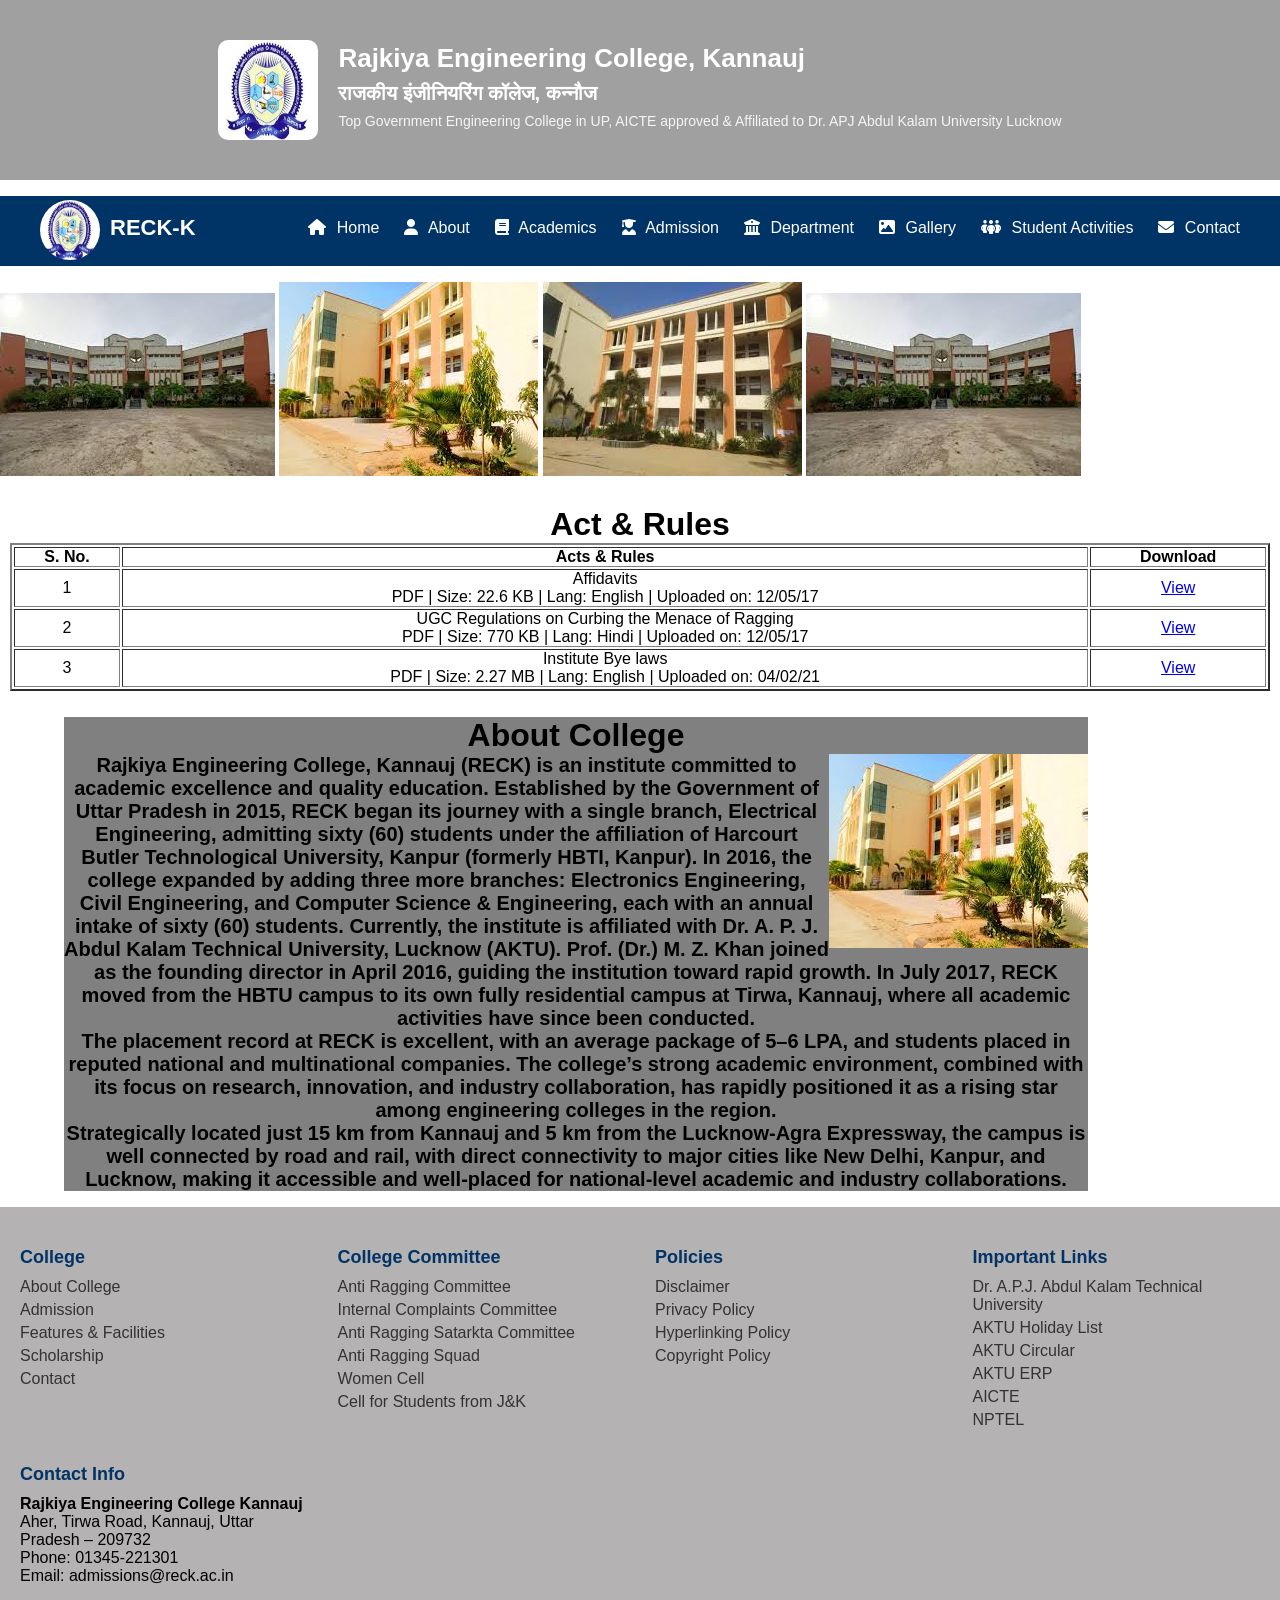
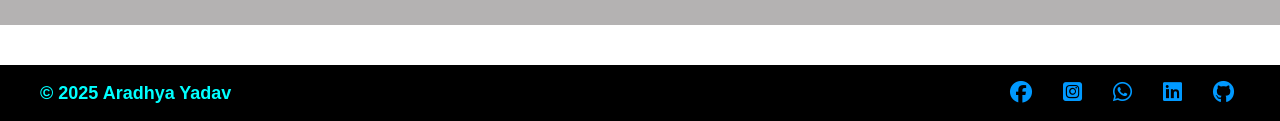
<file: about.html>
<!DOCTYPE html>
<html lang="en">
<head>
  <meta charset="UTF-8">
  <meta name="viewport" content="width=device-width, initial-scale=1.0">
  <title>RECK -K College</title>

  <!-- Font Awesome -->
  <link rel="stylesheet" href="https://cdnjs.cloudflare.com/ajax/libs/font-awesome/6.4.0/css/all.min.css">

  <!-- External CSS -->
  <link rel="stylesheet" href="index.css">
  <link rel="stylesheet" href="about.html">
  <link rel="stylesheet" href="campus.html">
  <style>
    .item{
        margin-top: 1rem;
        display: flex;
        flex-direction: column;
        text-align: center;
        padding: 10px;
    }
    .about img{
        float: right;
        
    }
    .about{
        margin-left: 4rem;
        text-align: center;
        max-width: 80%;
        background: grey;
        margin-top: 1rem;
        margin-bottom: 1rem;
    }
    .about p{
        font-size: 20px;
        font-weight: 700;
    }
  </style>
</head>
<body>
  <!-- Top Section -->
  <div class="top">
    <div class="content">
      <div class="left">
        <img src="./Asets/download.jpg" width="100" height="100" alt="College Logo">
        <div class="text">
          <h1>Rajkiya Engineering College, Kannauj</h1>
          <h2>राजकीय इंजीनियरिंग कॉलेज, कन्नौज</h2>
          <p>Top Government Engineering College in UP, AICTE approved & Affiliated to Dr. APJ Abdul Kalam University Lucknow</p>
        </div>
      </div>
    </div>
  </div>
   <!-- Navigation Bar -->
  <div class="header" id="home">
    <nav>
      <div class="logo-title">
        <img src="./Asets/download.jpg" alt="">
        <h1>RECK-K</h1>
      </div>
       <div class="menu-toggle"><i class="fa-solid fa-bars"></i></div>
      <div class="nav-links">
        <a href="index.html"><i class="fa-solid fa-house"></i> Home</a>
        <a href="about.html"><i class="fa-solid fa-user"></i> About</a>
        <a href="academics.html"><i class="fa-solid fa-book"></i> Academics</a>
        <a href="admission.html"><i class="fa-solid fa-user-graduate"></i> Admission</a>
        <a href="department.html"><i class="fa-solid fa-building-columns"></i> Department</a>
        <a href="gallery.html"><i class="fa-solid fa-image"></i> Gallery</a>
        <a href="student-activity.html"><i class="fa-solid fa-people-group"></i> Student Activities</a>
        <a href="contact.html"><i class="fa-solid fa-envelope"></i> Contact</a>
      </div>
    </nav>
  </div>

  <div class="main">
    <img src="./Asets/download (1).jpg" alt="">
    <img src="./Asets/download (2).jpg" alt="">
     <img src="./Asets/download (3).jpg" alt="">
     <img src="./Asets/download (1).jpg" alt="">
  </div>

      <div class="item">
         <h1>Act & Rules</h1>
       <table border="2">
    <thead>
        <tr>
            <th>S. No.</th>
            <th>Acts & Rules</th>
            <th>Download</th>
        </tr>
    </thead>
    <tbody>
        <tr>
            <td>1</td>
            <td>Affidavits
                <p>PDF | Size: 22.6 KB | Lang: English | Uploaded on: 12/05/17</p>
            </td>
            <td><a href="#">View</a></td>
        </tr>

        <tr>
            <td>2</td>
            <td>UGC Regulations on Curbing the Menace of Ragging
                <p>PDF | Size: 770 KB | Lang: Hindi | Uploaded on: 12/05/17</p>
            </td>
            <td><a href="#">View</a></td>
        </tr>

        <tr>
            <td>3</td>
            <td>Institute Bye laws
                <p>PDF | Size: 2.27 MB | Lang: English | Uploaded on: 04/02/21</p>
            </td>
            <td><a href="#">View</a></td>
        </tr>
    </tbody>
</table>
      </div>

      <div class="about">
        <h1>About College</h1>
        <img src="./Asets/download (2).jpg" alt="">
        <p>Rajkiya Engineering College, Kannauj (RECK) is an institute committed to academic
             excellence and quality education. Established by the Government of Uttar Pradesh in 2015,
              RECK began its journey with a single branch, Electrical Engineering, admitting sixty (60)
               students under the affiliation of Harcourt Butler Technological University, Kanpur (formerly HBTI, Kanpur). 
               In 2016, the college expanded by adding three more branches: Electronics Engineering, Civil Engineering, and Computer Science & Engineering,
                each with an annual intake of sixty (60) students. Currently, the institute is affiliated with
                 Dr. A. P. J. Abdul Kalam Technical University, Lucknow (AKTU).
                 Prof. (Dr.) M. Z. Khan joined as the founding director in April 2016, 
                 guiding the institution toward rapid growth. In July 2017, RECK moved from the HBTU campus to its own
                  fully residential campus at Tirwa, Kannauj, where all academic activities have since been conducted.
                </p>

                <p>The placement record at RECK is excellent, with an average package of 5–6 
                    
                    LPA, and students placed in reputed national and multinational companies.
                     The college’s strong academic environment, combined with its focus on research, innovation, 
                     and industry collaboration, has rapidly positioned it as a rising star among engineering colleges in the region.</p>

                     <p>Strategically located just 15 km from Kannauj and 5 km from the Lucknow-Agra Expressway, 
                        the campus is well connected by road and rail, with direct connectivity to major cities like New Delhi,
                         Kanpur, and Lucknow, making it accessible and well-placed for national-level academic and industry 
                         collaborations.

</p>
      </div>

       <section class="info-section">
    <div class="info-box">
      <h3>College</h3>
      <ul>
        <li><a href="#">About College</a></li>
        <li><a href="#">Admission</a></li>
        <li><a href="#">Features & Facilities</a></li>
        <li><a href="#">Scholarship</a></li>
        <li><a href="#">Contact</a></li>
      </ul>
    </div>

    <div class="info-box">
      <h3>College Committee</h3>
      <ul>
        <li><a href="#">Anti Ragging Committee</a></li>
        <li><a href="#">Internal Complaints Committee</a></li>
        <li><a href="#">Anti Ragging Satarkta Committee</a></li>
        <li><a href="#">Anti Ragging Squad</a></li>
        <li><a href="#">Women Cell</a></li>
        <li><a href="#">Cell for Students from J&K</a></li>
      </ul>
    </div>

    <div class="info-box">
      <h3>Policies</h3>
      <ul>
        <li><a href="#">Disclaimer</a></li>
        <li><a href="#">Privacy Policy</a></li>
        <li><a href="#">Hyperlinking Policy</a></li>
        <li><a href="#">Copyright Policy</a></li>
      </ul>
    </div>

    <div class="info-box">
      <h3>Important Links</h3>
      <ul>
        <li><a href="#">Dr. A.P.J. Abdul Kalam Technical University</a></li>
        <li><a href="#">AKTU Holiday List</a></li>
        <li><a href="#">AKTU Circular</a></li>
        <li><a href="#">AKTU ERP</a></li>
        <li><a href="#">AICTE</a></li>
        <li><a href="#">NPTEL</a></li>
      </ul>
    </div>

    <div class="info-box">
      <h3>Contact Info</h3>
      <p><strong>Rajkiya Engineering College Kannauj</strong></p>
      <p>Aher, Tirwa Road, Kannauj, Uttar Pradesh – 209732</p>
      <p>Phone: 01345-221301</p>
      <p>Email: admissions@reck.ac.in</p>
    </div>
  </section>

 




    <!-- Footer -->
  <footer>
    <div class="footer-content">
      <div class="para">
        <p>© 2025 Aradhya Yadav</p>
      </div>
      <div class="last">
        <a href="https://facebook.com"><i class="fa-brands fa-facebook"></i></a>
        <a href="https://instagram.com"><i class="fa-brands fa-square-instagram"></i></a>
        <a href="https://web.whatsapp.com"><i class="fa-brands fa-whatsapp"></i></a>
        <a href="https://linkedin.com"><i class="fa-brands fa-linkedin"></i></a>
        <a href="https://github.com"><i class="fa-brands fa-github"></i></a>
      </div>
    </div>
  </footer>
  <script src="index.js"></script>
</body>
</html>
</file>
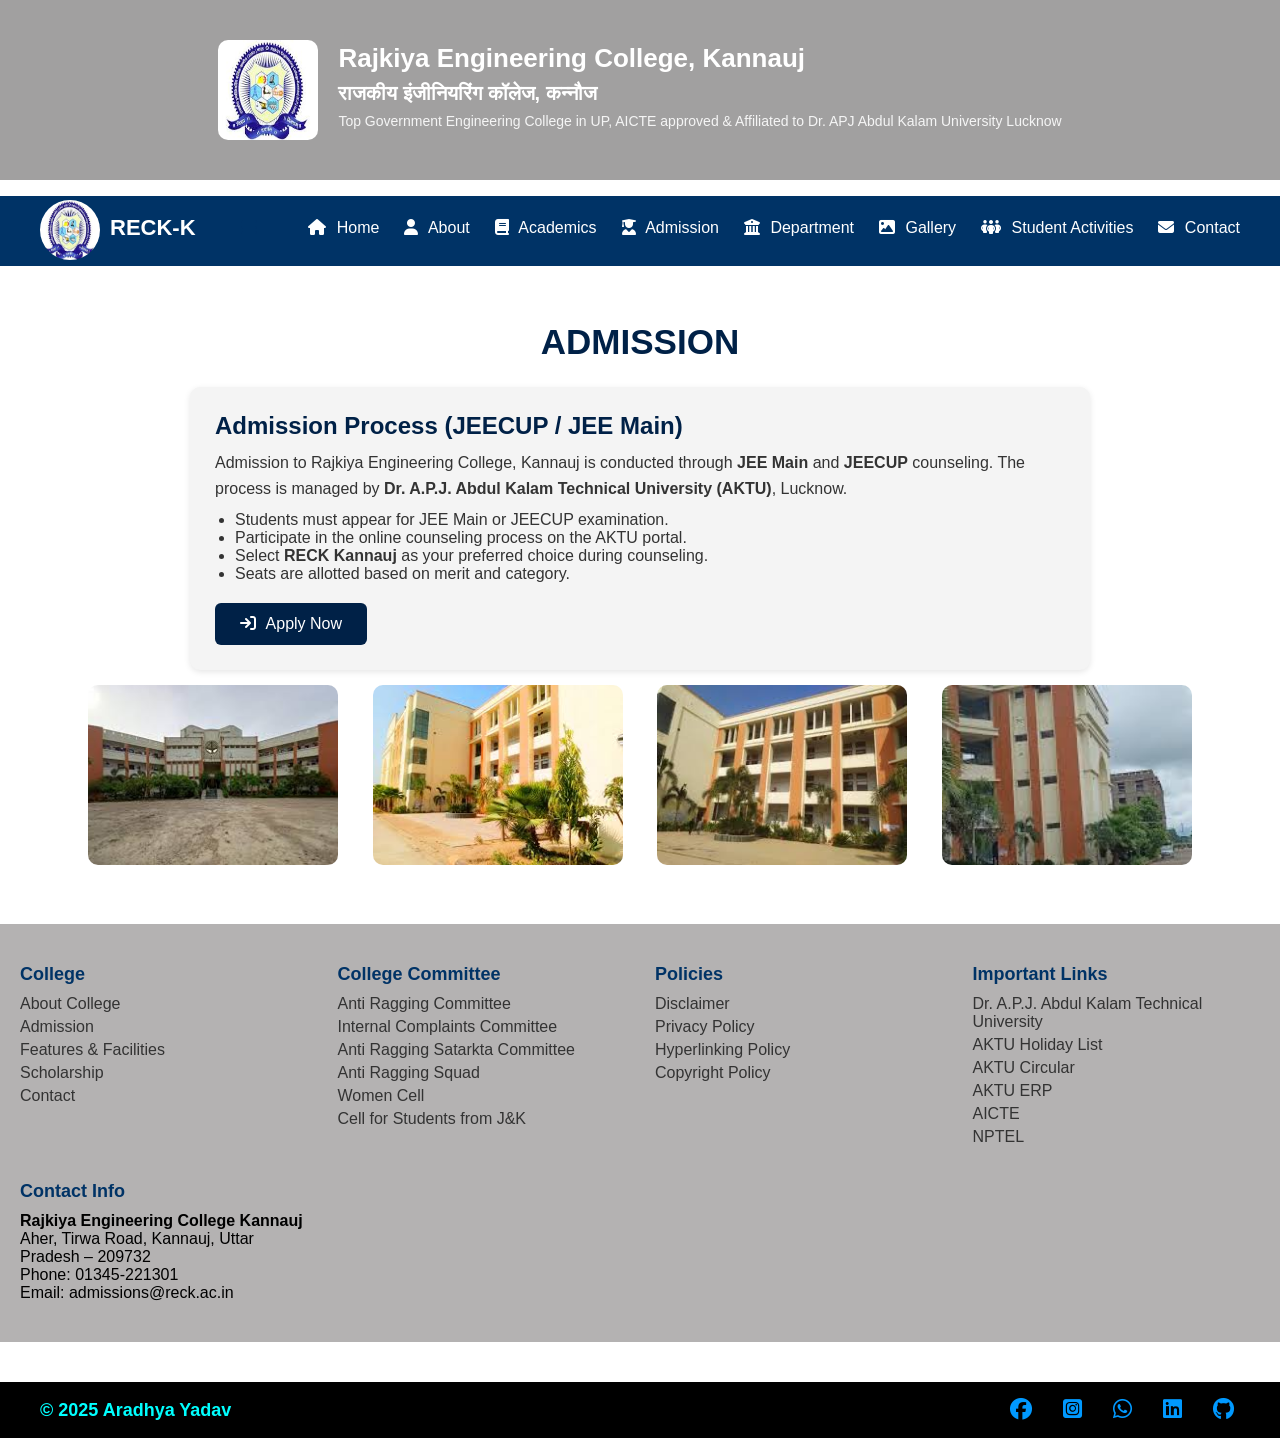
<file: admission.html>
<!DOCTYPE html>
<html lang="en">
<head>
  <meta charset="UTF-8">
  <meta name="viewport" content="width=device-width, initial-scale=1.0">
  <title>RECK -K College</title>

  <!-- Font Awesome -->
  <link rel="stylesheet" href="https://cdnjs.cloudflare.com/ajax/libs/font-awesome/6.4.0/css/all.min.css">

  <!-- External CSS -->
  <link rel="stylesheet" href="index.css">
  
  <style>
    .info-section {
      background-color: #b4b2b2;
      padding: 40px 20px;
      display: grid;
      grid-template-columns: repeat(auto-fit, minmax(250px, 1fr));
      gap: 30px;
    }

    .info-box h3 {
      color: #003366;
      margin-bottom: 10px;
      font-size: 18px;
    }

    .info-box ul {
      list-style: none;
      padding: 0;
    }

    .info-box ul li {
      margin: 5px 0;
    }

    .info-box a {
      text-decoration: none;
      color: #333;
      transition: 0.3s;
    }

    .info-box a:hover {
      color: #0073e6;
    }

    /* Admission Section */
    .campus {
      text-align: center;
      padding: 40px;
    }

    .campus h1 {
      color: #002147;
      font-size: 35px;
      margin-bottom: 25px;
    }

    .admission-details {
      max-width: 900px;
      margin: 0 auto;
      background-color: #f4f4f4;
      padding: 25px;
      border-radius: 10px;
      box-shadow: 0 2px 6px rgba(0, 0, 0, 0.1);
      text-align: left;
    }

    .admission-details h2 {
      color: #002147;
      margin-bottom: 10px;
    }

    .admission-details p {
      margin-bottom: 10px;
      line-height: 1.6;
      color: #333;
    }

    .admission-details ul {
      margin-left: 20px;
      color: #333;
    }

    .apply-btn {
      display: inline-block;
      margin-top: 20px;
      background-color: #002147;
      color: white;
      padding: 12px 25px;
      border-radius: 6px;
      font-size: 16px;
      text-decoration: none;
      transition: 0.3s;
    }

    .apply-btn:hover {
      background-color: #0073e6;
    }

    .campus img {
      width: 250px;
      height: 180px;
      margin: 15px;
      border-radius: 10px;
      transition: transform 0.3s;
      object-fit: cover;
    }

    .campus img:hover {
      transform: scale(1.05);
    }
  </style>
</head>
<body>
  <!-- Top Section -->
  <div class="top">
    <div class="content">
      <div class="left">
        <img src="./Asets/download.jpg" width="100" height="100" alt="College Logo">
        <div class="text">
          <h1>Rajkiya Engineering College, Kannauj</h1>
          <h2>राजकीय इंजीनियरिंग कॉलेज, कन्नौज</h2>
          <p>Top Government Engineering College in UP, AICTE approved & Affiliated to Dr. APJ Abdul Kalam University Lucknow</p>
        </div>
      </div>
    </div>
  </div>

  <!-- Navigation Bar -->
  <div class="header" id="home">
    <nav>
      <div class="logo-title">
        <img src="./Asets/download.jpg" alt="">
        <h1>RECK-K</h1>
      </div>
       <div class="menu-toggle"><i class="fa-solid fa-bars"></i></div>
      <div class="nav-links">
        <a href="index.html"><i class="fa-solid fa-house"></i> Home</a>
        <a href="about.html"><i class="fa-solid fa-user"></i> About</a>
        <a href="academics.html"><i class="fa-solid fa-book"></i> Academics</a>
        <a href="admission.html" class="active"><i class="fa-solid fa-user-graduate"></i> Admission</a>
        <a href="department.html"><i class="fa-solid fa-building-columns"></i> Department</a>
        <a href="gallery.html"><i class="fa-solid fa-image"></i> Gallery</a>
        <a href="student-activity.html"><i class="fa-solid fa-people-group"></i> Student Activities</a>
        <a href="contact.html"><i class="fa-solid fa-envelope"></i> Contact</a>
      </div>
    </nav>
  </div>

  <!-- Admission Section -->
  <div class="main">
    <div class="campus">
      <h1>ADMISSION</h1>

      <div class="admission-details">
        <h2>Admission Process (JEECUP / JEE Main)</h2>
        <p>Admission to Rajkiya Engineering College, Kannauj is conducted through <strong>JEE Main</strong> and <strong>JEECUP</strong> counseling. 
        The process is managed by <strong>Dr. A.P.J. Abdul Kalam Technical University (AKTU)</strong>, Lucknow.</p>

        <ul>
          <li>Students must appear for JEE Main or JEECUP examination.</li>
          <li>Participate in the online counseling process on the AKTU portal.</li>
          <li>Select <strong>RECK Kannauj</strong> as your preferred choice during counseling.</li>
          <li>Seats are allotted based on merit and category.</li>
        </ul>

        <a href="https://aktu.ac.in" class="apply-btn" target="_blank">
          <i class="fa-solid fa-arrow-right-to-bracket"></i> Apply Now
        </a>
      </div>

      <img src="./Asets/download (1).jpg" alt="">
      <img src="./Asets/download (2).jpg" alt="">
      <img src="./Asets/download (3).jpg" alt="">
      <img src="./Asets/download (4).jpg" alt="">
    </div>
  </div>

  <!-- College Info Section (Above Footer) -->
  <section class="info-section">
    <div class="info-box">
      <h3>College</h3>
      <ul>
        <li><a href="#">About College</a></li>
        <li><a href="#">Admission</a></li>
        <li><a href="#">Features & Facilities</a></li>
        <li><a href="#">Scholarship</a></li>
        <li><a href="#">Contact</a></li>
      </ul>
    </div>

    <div class="info-box">
      <h3>College Committee</h3>
      <ul>
        <li><a href="#">Anti Ragging Committee</a></li>
        <li><a href="#">Internal Complaints Committee</a></li>
        <li><a href="#">Anti Ragging Satarkta Committee</a></li>
        <li><a href="#">Anti Ragging Squad</a></li>
        <li><a href="#">Women Cell</a></li>
        <li><a href="#">Cell for Students from J&K</a></li>
      </ul>
    </div>

    <div class="info-box">
      <h3>Policies</h3>
      <ul>
        <li><a href="#">Disclaimer</a></li>
        <li><a href="#">Privacy Policy</a></li>
        <li><a href="#">Hyperlinking Policy</a></li>
        <li><a href="#">Copyright Policy</a></li>
      </ul>
    </div>

    <div class="info-box">
      <h3>Important Links</h3>
      <ul>
        <li><a href="#">Dr. A.P.J. Abdul Kalam Technical University</a></li>
        <li><a href="#">AKTU Holiday List</a></li>
        <li><a href="#">AKTU Circular</a></li>
        <li><a href="#">AKTU ERP</a></li>
        <li><a href="#">AICTE</a></li>
        <li><a href="#">NPTEL</a></li>
      </ul>
    </div>

    <div class="info-box">
      <h3>Contact Info</h3>
      <p><strong>Rajkiya Engineering College Kannauj</strong></p>
      <p>Aher, Tirwa Road, Kannauj, Uttar Pradesh – 209732</p>
      <p>Phone: 01345-221301</p>
      <p>Email: admissions@reck.ac.in</p>
    </div>
  </section>

  <!-- Footer -->
  <footer>
    <div class="footer-content">
      <div class="para">
        <p>© 2025 Aradhya Yadav</p>
      </div>
      <div class="last">
        <a href="https://facebook.com"><i class="fa-brands fa-facebook"></i></a>
        <a href="https://instagram.com"><i class="fa-brands fa-square-instagram"></i></a>
        <a href="https://web.whatsapp.com"><i class="fa-brands fa-whatsapp"></i></a>
        <a href="https://linkedin.com"><i class="fa-brands fa-linkedin"></i></a>
        <a href="https://github.com"><i class="fa-brands fa-github"></i></a>
      </div>
    </div>
  </footer>

  <script src="index.js"></script>
</body>
</html>
</file>
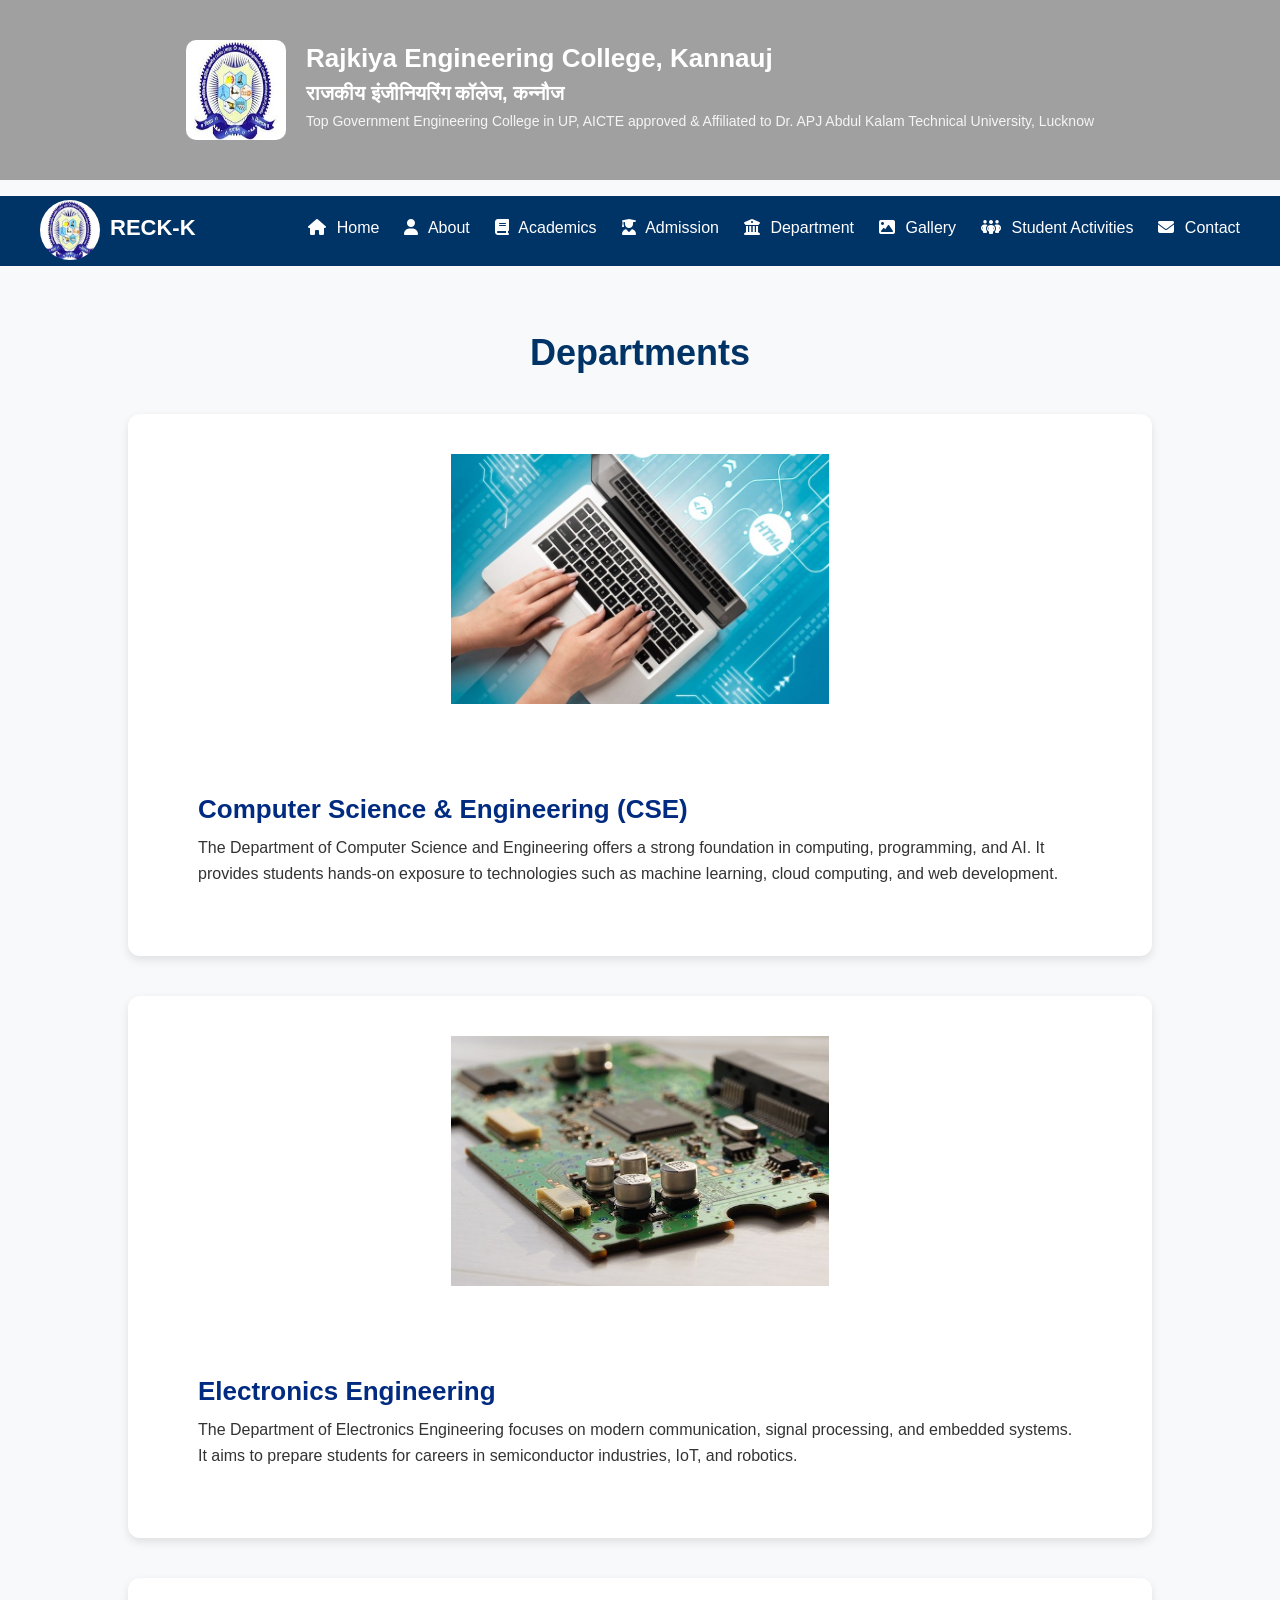
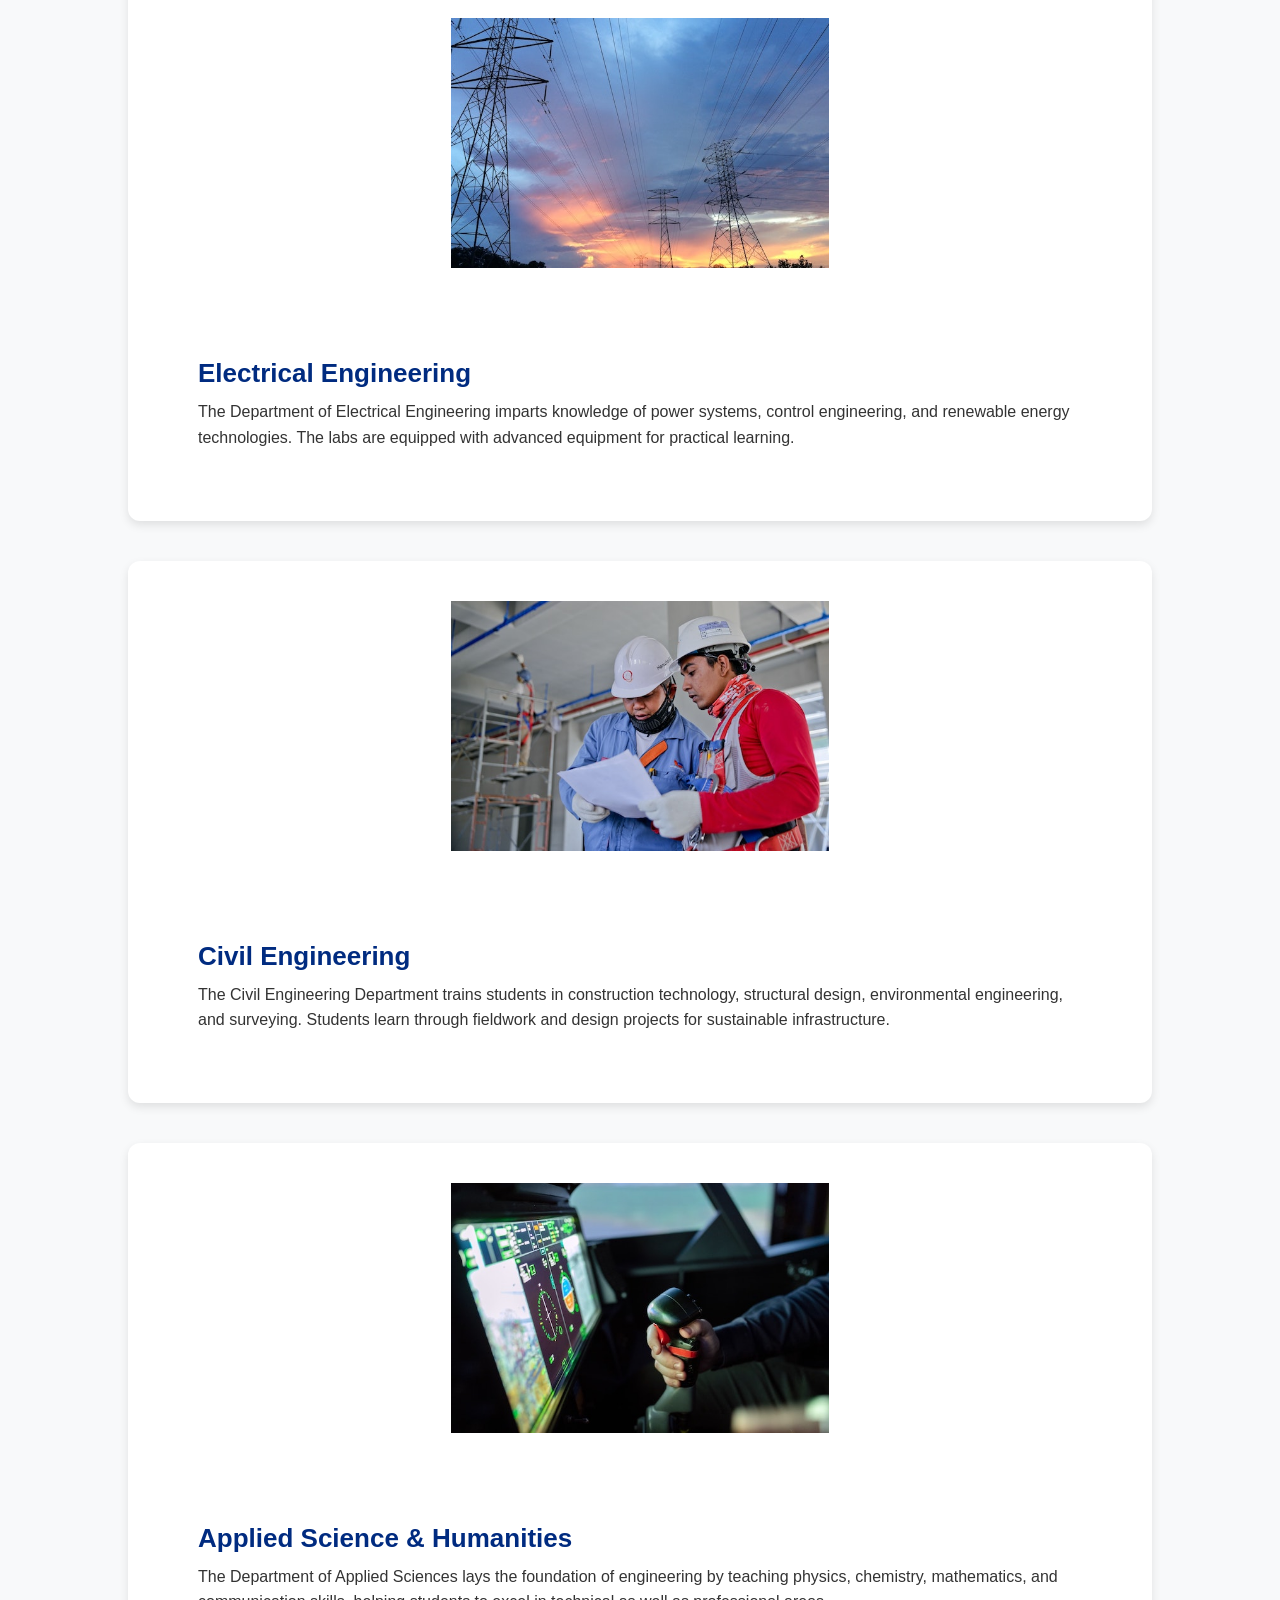
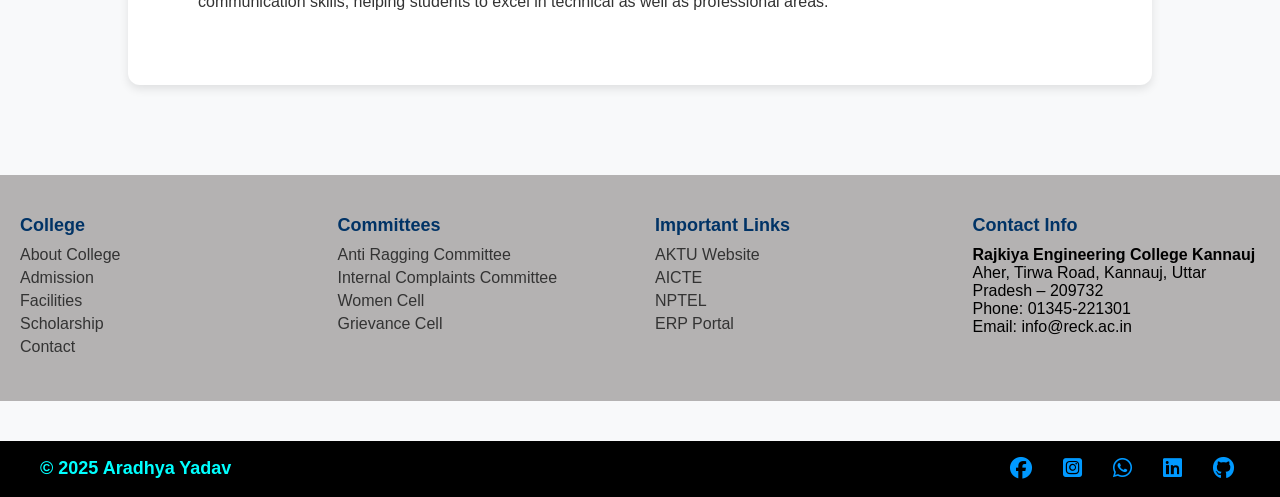
<file: department.html>
<!DOCTYPE html>
<html lang="en">
<head>
  <meta charset="UTF-8">
  <meta name="viewport" content="width=device-width, initial-scale=1.0">
  <title>Departments | RECK-K College</title>

  <!-- Font Awesome -->
  <link rel="stylesheet" href="https://cdnjs.cloudflare.com/ajax/libs/font-awesome/6.4.0/css/all.min.css">

  <!-- External CSS -->
  <link rel="stylesheet" href="index.css">

  <style>
    body {
      font-family: Arial, sans-serif;
      background-color: #f8f9fa;
    }

    .dept-container {
      padding: 50px 10%;
    }

    .dept-container h1 {
      text-align: center;
      color: #003366;
      margin-bottom: 40px;
      font-size: 36px;
    }

    .department {
      display: flex;
      align-items: center;
      background: white;
      margin-bottom: 40px;
      border-radius: 12px;
      box-shadow: 0 4px 10px rgba(0,0,0,0.1);
      overflow: hidden;
      transition: 0.3s;
    }

    .department:hover {
      transform: scale(1.02);
    }

    .department img {
      width: 40%;
      height: 250px;
      object-fit: cover;
    }

    .dept-text {
      padding: 30px;
    }

    .dept-text h2 {
      color: #002b80;
      font-size: 26px;
      margin-bottom: 10px;
    }

    .dept-text p {
      font-size: 16px;
      color: #333;
      line-height: 1.6;
    }

    /* College Info Section */
    .info-section {
      background-color: #b4b2b2;
      padding: 40px 20px;
      display: grid;
      grid-template-columns: repeat(auto-fit, minmax(250px, 1fr));
      gap: 30px;
    }

    .info-box h3 {
      color: #003366;
      margin-bottom: 10px;
      font-size: 18px;
    }

    .info-box ul {
      list-style: none;
      padding: 0;
    }

    .info-box ul li {
      margin: 5px 0;
    }

    .info-box a {
      text-decoration: none;
      color: #333;
      transition: 0.3s;
    }

    .info-box a:hover {
      color: #0073e6;
    }
  </style>
</head>

<body>
  <!-- Top Section -->
  <div class="top">
    <div class="content">
      <div class="left">
        <img src="./Asets/download.jpg" width="100" height="100" alt="College Logo">
        <div class="text">
          <h1>Rajkiya Engineering College, Kannauj</h1>
          <h2>राजकीय इंजीनियरिंग कॉलेज, कन्नौज</h2>
          <p>Top Government Engineering College in UP, AICTE approved & Affiliated to Dr. APJ Abdul Kalam Technical University, Lucknow</p>
        </div>
      </div>
    </div>
  </div>

  <!-- Navigation Bar -->
  <div class="header" id="home">
    <nav>
      <div class="logo-title">
        <img src="./Asets/download.jpg" alt="">
        <h1>RECK-K</h1>
      </div>
       <div class="menu-toggle"><i class="fa-solid fa-bars"></i></div>
      <div class="nav-links">
        <a href="index.html"><i class="fa-solid fa-house"></i> Home</a>
        <a href="about.html"><i class="fa-solid fa-user"></i> About</a>
        <a href="academics.html"><i class="fa-solid fa-book"></i> Academics</a>
        <a href="admission.html"><i class="fa-solid fa-user-graduate"></i> Admission</a>
        <a href="department.html" class="active"><i class="fa-solid fa-building-columns"></i> Department</a>
        <a href="gallery.html"><i class="fa-solid fa-image"></i> Gallery</a>
        <a href="student-activity.html"><i class="fa-solid fa-people-group"></i> Student Activities</a>
        <a href="contact.html"><i class="fa-solid fa-envelope"></i> Contact</a>
      </div>
    </nav>
  </div>

  <!-- Department Section -->
  <div class="dept-container">
    <h1>Departments</h1>

    <div class="department">
      <img src="./Asets/cse.jpg" alt="CSE Department">
      <div class="dept-text">
        <h2>Computer Science & Engineering (CSE)</h2>
        <p>The Department of Computer Science and Engineering offers a strong foundation in computing, programming, and AI. It provides students hands-on exposure to technologies such as machine learning, cloud computing, and web development.</p>
      </div>
    </div>

    <div class="department">
      <img src="./Asets/Electronics-Engineering_-rajkiya-engineering-college-kannauj.jpeg" alt="Electronics Department">
      <div class="dept-text">
        <h2>Electronics Engineering</h2>
        <p>The Department of Electronics Engineering focuses on modern communication, signal processing, and embedded systems. It aims to prepare students for careers in semiconductor industries, IoT, and robotics.</p>
      </div>
    </div>

    <div class="department">
      <img src="./Asets/electronics-engineering-rajkiya-engineering-college.jpeg" alt="Electrical Department">
      <div class="dept-text">
        <h2>Electrical Engineering</h2>
        <p>The Department of Electrical Engineering imparts knowledge of power systems, control engineering, and renewable energy technologies. The labs are equipped with advanced equipment for practical learning.</p>
      </div>
    </div>

    <div class="department">
      <img src="./Asets/civil-engineering-reck.jpg" alt="Civil Department">
      <div class="dept-text">
        <h2>Civil Engineering</h2>
        <p>The Civil Engineering Department trains students in construction technology, structural design, environmental engineering, and surveying. Students learn through fieldwork and design projects for sustainable infrastructure.</p>
      </div>
    </div>

    <div class="department">
      <img src="./Asets/Applied-Science-Humanities__-rajkiya-engineering-college.jpeg" alt="Applied Science Department">
      <div class="dept-text">
        <h2>Applied Science & Humanities</h2>
        <p>The Department of Applied Sciences lays the foundation of engineering by teaching physics, chemistry, mathematics, and communication skills, helping students to excel in technical as well as professional areas.</p>
      </div>
    </div>
  </div>

  <!-- Footer Info Section -->
  <section class="info-section">
    <div class="info-box">
      <h3>College</h3>
      <ul>
        <li><a href="#">About College</a></li>
        <li><a href="#">Admission</a></li>
        <li><a href="#">Facilities</a></li>
        <li><a href="#">Scholarship</a></li>
        <li><a href="#">Contact</a></li>
      </ul>
    </div>

    <div class="info-box">
      <h3>Committees</h3>
      <ul>
        <li><a href="#">Anti Ragging Committee</a></li>
        <li><a href="#">Internal Complaints Committee</a></li>
        <li><a href="#">Women Cell</a></li>
        <li><a href="#">Grievance Cell</a></li>
      </ul>
    </div>

    <div class="info-box">
      <h3>Important Links</h3>
      <ul>
        <li><a href="#">AKTU Website</a></li>
        <li><a href="#">AICTE</a></li>
        <li><a href="#">NPTEL</a></li>
        <li><a href="#">ERP Portal</a></li>
      </ul>
    </div>

    <div class="info-box">
      <h3>Contact Info</h3>
      <p><strong>Rajkiya Engineering College Kannauj</strong></p>
      <p>Aher, Tirwa Road, Kannauj, Uttar Pradesh – 209732</p>
      <p>Phone: 01345-221301</p>
      <p>Email: info@reck.ac.in</p>
    </div>
  </section>

  <!-- Footer -->
  <footer>
    <div class="footer-content">
      <div class="para">
        <p>© 2025 Aradhya Yadav</p>
      </div>
      <div class="last">
        <a href="#"><i class="fa-brands fa-facebook"></i></a>
        <a href="#"><i class="fa-brands fa-square-instagram"></i></a>
        <a href="#"><i class="fa-brands fa-whatsapp"></i></a>
        <a href="#"><i class="fa-brands fa-linkedin"></i></a>
        <a href="#"><i class="fa-brands fa-github"></i></a>
      </div>
    </div>
  </footer>
  <script src="index.js"></script>

</body>
</html>
</file>
<file: index.css>
* {
  margin: 0;
  padding: 0;
  box-sizing: border-box;
}

body {
  height: 100vh;
  width: 100%;
  font-family: Arial, sans-serif;
}
 .menu-toggle {
    display: block;
    color: #003366;
    font-size: 18px;
    cursor: pointer;
  }

/* Top Section */
.top {
  height: 180px;
  width: 100%;
  background-color: #a1a0a0;
  display: flex;
  align-items: center;
  justify-content: center;
}

.left {
  display: flex;
  align-items: center;
  gap: 20px;
}

.left img {
  border-radius: 10px;
}

.left h1, .left h2, .left p {
  color: #fff;
  margin-bottom: 8px;
}

.left h1 {
  font-size: 26px;
}

.left h2 {
  font-size: 20px;
}

.left p {
  font-size: 14px;
  color: #f5f5f5;
}

/* Header Navbar */
.header {
    margin-top: 1rem;
    margin-bottom: 1rem;
  background-color: #003366;
  height: 70px;
  width: 100%;
}

nav {
  display: flex;
  align-items: center;
  justify-content: space-between;
  padding: 0 40px;
}

.logo-title {
  display: flex;
  align-items: center;
  gap: 10px;
}

.logo-title img {
    margin-top: 4px;
  height: 60px;
  width: 60px;
  border-radius: 50%;
}

.logo-title h1 {
  color: #fff;
  font-size: 22px;
}

.nav-links {
  display: flex;
  gap: 25px;
}

nav a {
  color: white;
  text-decoration: none;
  font-size: 16px;
  transition: 0.3s;
}

nav a:hover {
  color: #00ccff;
}

i {
  margin-right: 6px;
}
.header-slider ul{
    display: flex;
    overflow-y: hidden;  
}
.header-img{
   width: 100%;
   /* mask-image: linear-gradient(to bottom, #000000 50%, transparent 100%); */
}

.header-slider a{
    position:absolute;
    top: 60%;
    z-index: 1;
    padding:5vh 1vw;
    color: #0000007b;
    background-color: #a1a0a0;
    text-decoration: none;
    font-weight: 600;
    font-size:22px;
    cursor: pointer;

}
.control-next{
    right: 0;;

}
.control-prev{
    left: 0;

}

.new {
   display: flex;
   flex-direction: column;
   align-items: center;
   margin-top: 1rem;
  height: 500px;
   max-width: 100%;
   background-color: rgb(54, 54, 202);
}
.new h1{
  font-size: 50px;
  margin-top: 2rem;
  color: #fff;
}
.new p{
  margin-top: 1rem;
  color: #a1a0a0;
  font-size: 20px;
  font-weight: 600;
}
#para{
  color:black;
  margin-top: 1.5rem;
  padding: 20px;
  font-size: 18px;
  font-weight: 400;
}
.con{
  gap:10px;
  display: flex;
  flex-direction: row;
  justify-content: space-between;
  align-items: center;
}
.lab{

  width:150px;
  border-radius: 15px;
  border:  2px solid black;
  background-color: #f5f5f5;
}
.lab p{
  color: green;
  font-size: 20px;
  font-weight: 500;
}
.lib{
  width: 150px;
  border-radius: 15px;
  border:  2px solid black;
  background-color: #f5f5f5;

}
.lib p{
  color: green;
  font-size: 20px;
  font-weight: 500;

}
.man{
  width: 150px;
  border-radius: 15px;
  border:  2px solid black;
  background-color: #f5f5f5;
}
.man p{
  color: green;
  font-size: 20px;
  font-weight: 500;
}
.contet {
  display: flex;
  align-items: center;
  justify-content: space-between;
  padding: 50px 80px;
  background-color: #f9f9f9;
  gap: 40px;
  flex-wrap: wrap; /* makes it responsive */
}

/* Left side (Image + short text) */
.contet .left {
  flex: 1;
  text-align: center;
}

.contet .left img {
  width: 100%;
  max-width: 400px;
  border-radius: 15px;
  box-shadow: 0 4px 10px rgba(0,0,0,0.2);
  margin-bottom: 15px;
}

.contet .left p {
  font-size: 16px;
  color: #333;
  line-height: 1.6;
}

/* Right side (Main heading + paragraph) */
.contet .right {
  flex: 1;
}

.contet .right h1 {
  font-size: 28px;
  color: #003366;
  margin-bottom: 10px;
}

.contet .right h2 {
  font-size: 20px;
  color: #0073e6;
  margin-bottom: 15px;
}

.contet .right p {
  font-size: 16px;
  color: #333;
  line-height: 1.8;
  text-align: justify;
}

.department {
  width: 100%;
  display: flex;
  flex-direction: column;
  gap: 60px;
  padding: 40px;
}

.dept-box {
  display: flex;
  align-items: center;
  justify-content: space-between;
  background: #ecf7ee;
  border-radius: 20px;
  overflow: hidden;
  box-shadow: 0 5px 10px rgba(0,0,0,0.1);
  transition: transform 0.3s ease;
}

.dept-box:hover {
  transform: translateY(-5px);
}

.dept-img {
  flex: 1;
}

.dept-img img {
  width: 100%;
  height: 100%;
  object-fit: cover;
}

.dept-content {
  flex: 1;
  padding: 40px;
}

.dept-content h3 {
  color: #2d8b2d;
  margin-bottom: 10px;
  font-size: 18px;
}

.dept-content h1 {
  font-size: 30px;
  color: #006400;
  margin-bottom: 15px;
}

.dept-content p {
  font-size: 15px;
  line-height: 1.7;
  margin-bottom: 20px;
  color: #333;
}

.dept-content ul {
  list-style: none;
}

.dept-content ul li {
  margin-bottom: 8px;
  color: #007b3a;
  font-weight: 500;
}

.dept-content ul li::before {
  content: "› ";
  color: #007b3a;
}


.dept-box:nth-child(even) {
  flex-direction: row-reverse;
}

.info-section {
      background-color: #b4b2b2;
      padding: 40px 20px;
      display: grid;
      grid-template-columns: repeat(auto-fit, minmax(250px, 1fr));
      gap: 30px;
    }

    .info-box h3 {
      color: #003366;
      margin-bottom: 10px;
      font-size: 18px;
    }

    .info-box ul {
      list-style: none;
      padding: 0;
    }

    .info-box ul li {
      margin: 5px 0;
    }

    .info-box a {
      text-decoration: none;
      color: #333;
      transition: 0.3s;
    }

    .info-box a:hover {
      color: #0073e6;
    }
   
    .placement-section {
  width: 100%;
  background: linear-gradient(135deg, #c6d918, #b7d214);
  padding: 80px 60px;
  color: #000;
  display: flex;
  justify-content: center;
}

.placement-container {
  display: flex;
  justify-content: space-between;
  align-items: center;
  width: 95%;
  max-width: 1300px;
  flex-wrap: wrap;
}

/* Left side text */
.placement-left {
  flex: 1.2;
  min-width: 320px;
}

.placement-left h1 {
  font-size: 40px;
  color: #0f0f0f;
  margin-bottom: 20px;
  font-weight: 700;
}

.placement-left p {
  font-size: 16px;
  line-height: 1.7;
  color: #111;
  margin-bottom: 25px;
  max-width: 600px;
}

.read-btn {
  background: #2b7a0b;
  color: #fff;
  text-decoration: none;
  font-weight: 600;
  padding: 12px 24px;
  border-radius: 6px;
  display: inline-block;
  transition: background 0.3s ease;
}

.read-btn:hover {
  background: #1d5d07;
}

/* Right side stats */
.placement-right {
  flex: 1;
  display: grid;
  grid-template-columns: repeat(2, 1fr);
  gap: 40px;
  text-align: center;
  justify-items: center;
}

.stat h2 {
  font-size: 48px;
  font-weight: 700;
  color: #000;
  margin-bottom: 10px;
}

.stat p {
  font-size: 16px;
  color: #222;
}


/* Footer */
footer {
  width: 100%;
  background-color: #000;
  padding: 15px 40px;
  color: aqua;
  font-family: 'Poppins', sans-serif;
  position: relative;
  bottom: 0;
}

.footer-content {
  display: flex;
  align-items: center;
  justify-content: space-between; 
}

.para p {
  font-size: 18px;
  font-weight: 600;
  margin: 0;
}

.last {
  display: flex;
  align-items: center;
  gap: 25px;
}

.last a {
  color: rgb(0, 153, 255);
  font-size: 22px;
  transition: color 0.3s ease, transform 0.3s ease;
  text-decoration: none;
}

.last a:hover {
  color: aqua;
  transform: scale(1.2);
}
/* ---------------- Responsive Design ---------------- */

/* For tablets and smaller laptops */
@media (max-width: 992px) {
  nav {
    padding: 0 20px;
  }

  .nav-links {
    gap: 15px;
  }

  .contet {
    flex-direction: column;
    text-align: center;
    padding: 30px;
  }

  .contet .right {
    text-align: center;
  }

  .dept-content {
    padding: 25px;
  }
}

/* For tablets and large phones */
@media (max-width: 768px) {
  /* Navbar toggle */
  .menu-toggle {
    display: block;
    color: #fff;
    font-size: 28px;
    cursor: pointer;
  }

  .nav-links {
    display: none;
    position: absolute;
    top: 70px;
    left: 0;
    width: 100%;
    flex-direction: column;
    background-color: #002244;
    padding: 15px 0;
    gap: 20px;
    text-align: center;
    z-index: 10;
  }

  .nav-links.active {
    display: flex;
  }

  /* Top Section */
  .top {
    flex-direction: column;
    height: auto;
    padding: 20px;
    text-align: center;
  }

  .left {
    flex-direction: column;
    text-align: center;
  }

  /* Department Section */
  .dept-box {
    flex-direction: column;
    text-align: center;
  }

  .dept-content {
    padding: 20px;
  }

  .dept-content h1 {
    font-size: 22px;
  }

  .dept-content p {
    font-size: 14px;
  }

  /* Info Section */
  .info-section {
    grid-template-columns: 1fr;
    text-align: center;
  }

  /* Footer */
  .footer-content {
    flex-direction: column;
    text-align: center;
    gap: 10px;
  }
}

/* For small phones */
@media (max-width: 480px) {
  .left h1 {
    font-size: 20px;
  }

  .left h2 {
    font-size: 16px;
  }

  .left p {
    font-size: 12px;
  }

  .logo-title h1 {
    font-size: 18px;
  }

  nav a {
    font-size: 14px;
  }

  .dept-content h1 {
    font-size: 20px;
  }

  .dept-content p {
    font-size: 13px;
  }
}
/* ===== Fix Overlapping Issues ===== */

/* Ensure each section has proper spacing */
.new,
.contet,
.department,
.placement-section,
.info-section,
footer {
  position: relative;
  z-index: 1;
  overflow: hidden;
  margin-bottom: 40px; /* adds space between sections */
}

/* Remove fixed height from .new (let content adjust naturally) */
.new {
  height: auto;
  padding-bottom: 30px;
}

/* Prevent overlap in responsive layouts */
@media (max-width: 768px) {
  .new,
  .contet,
  .department,
  .placement-section,
  .info-section {
    margin-bottom: 60px;
  }
}

/* Make sure slider arrows don't overlap next section */
.header-slider {
  position: relative;
  z-index: 0;
  margin-bottom: 20px;
}

/* Fix footer staying behind elements */
footer {
  z-index: 2;
  position: relative;
  clear: both;
}
</file>
